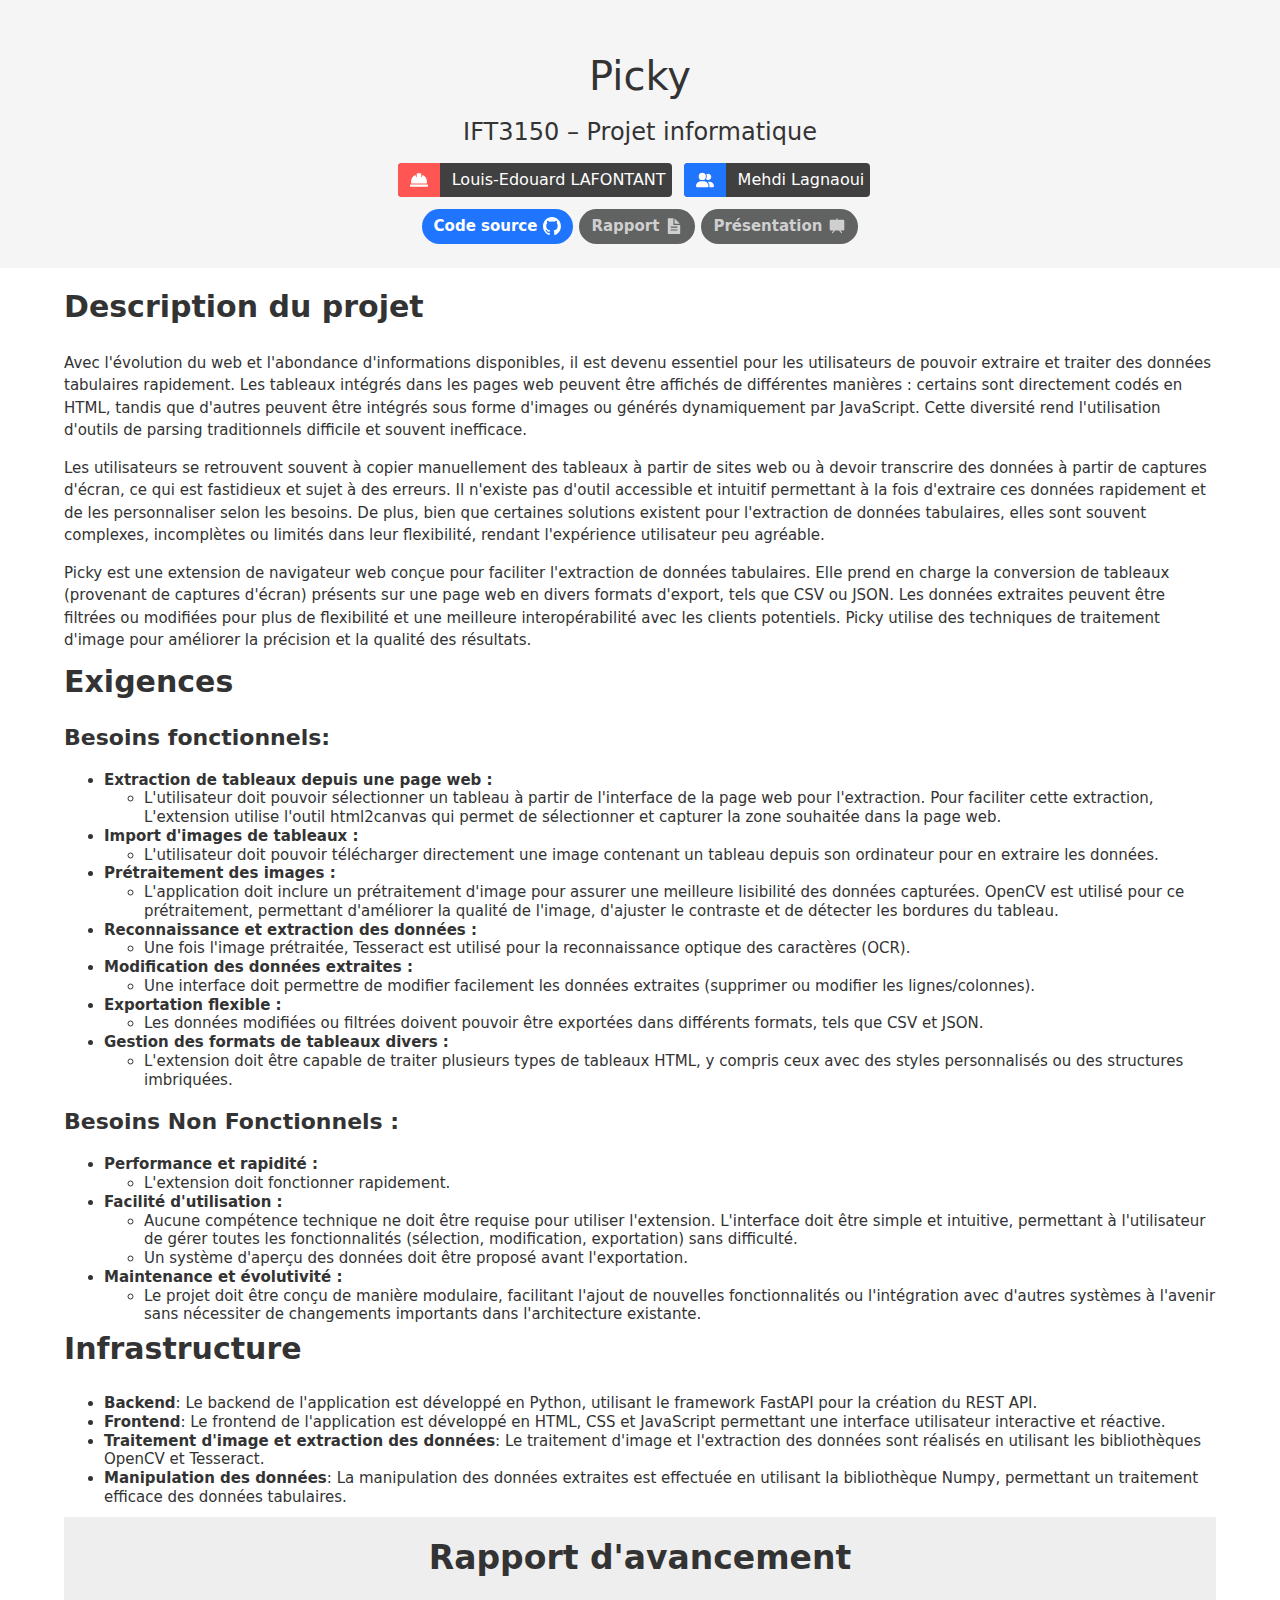
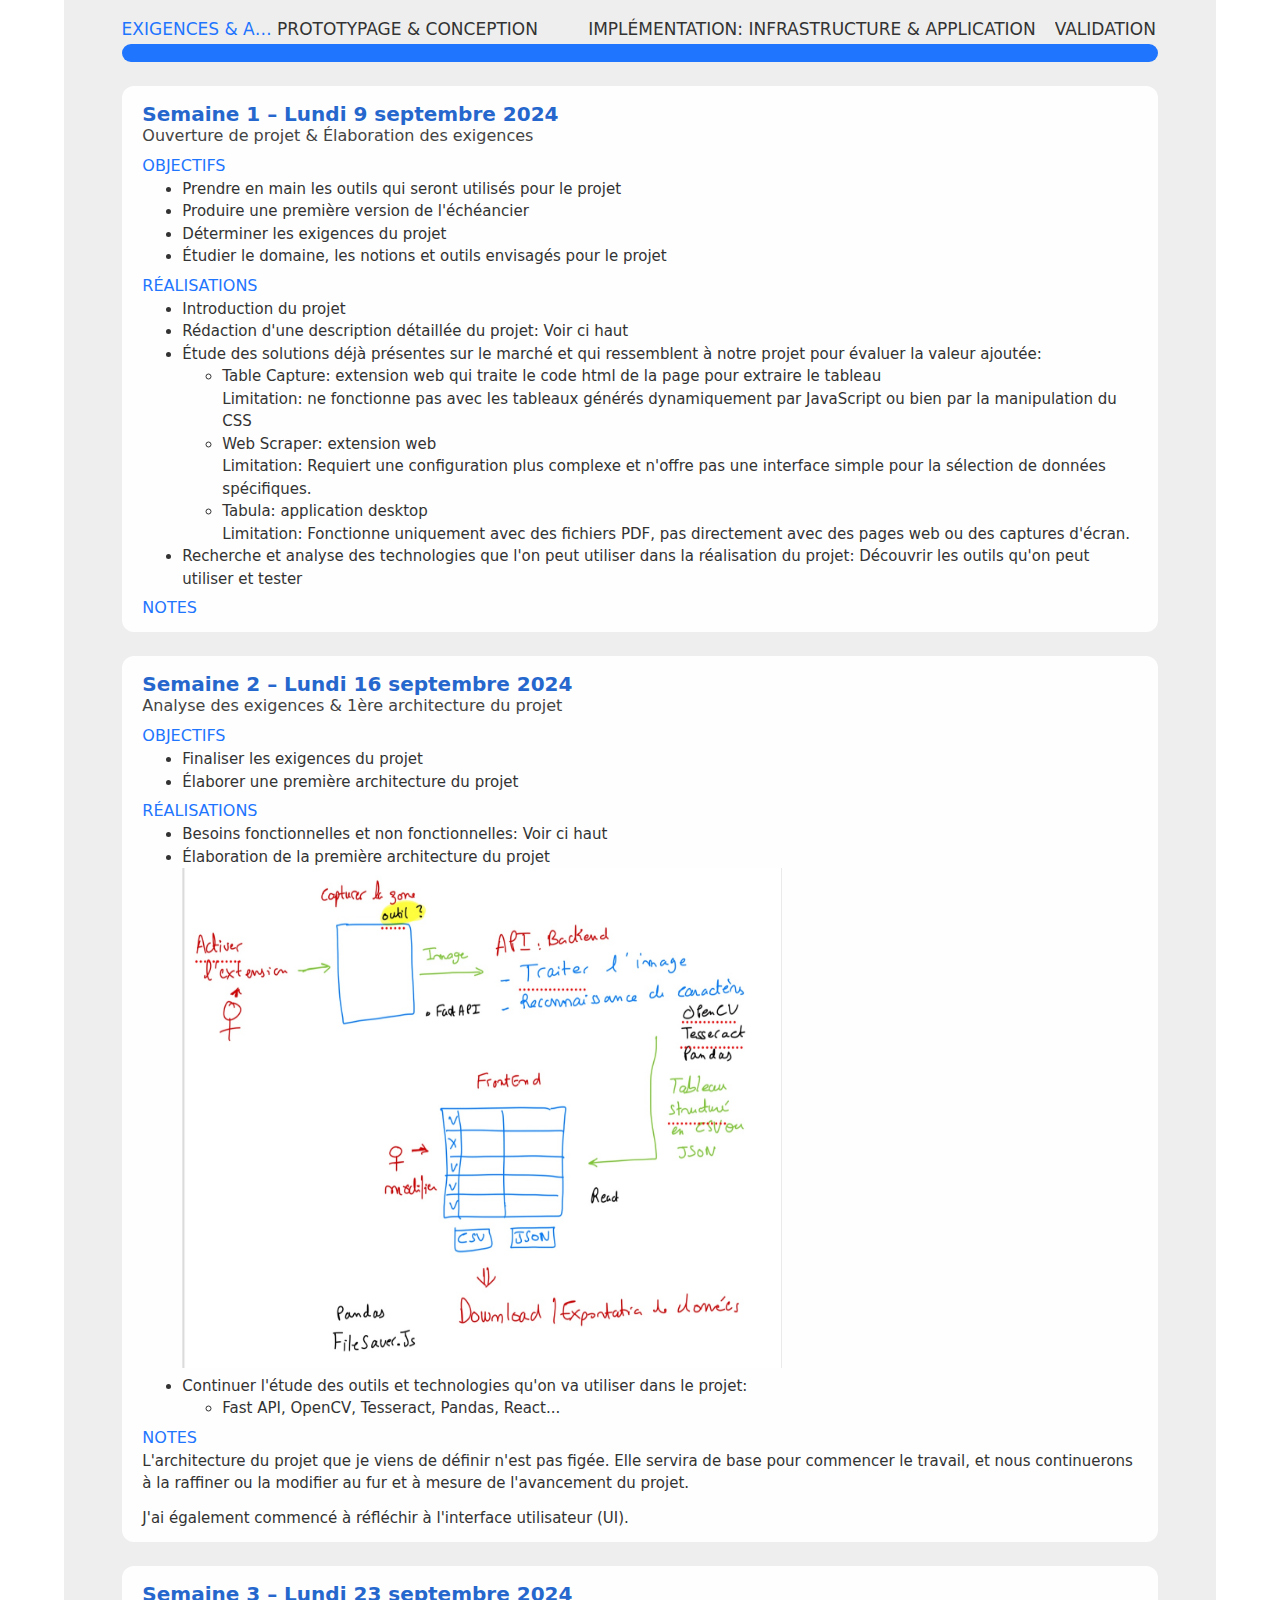
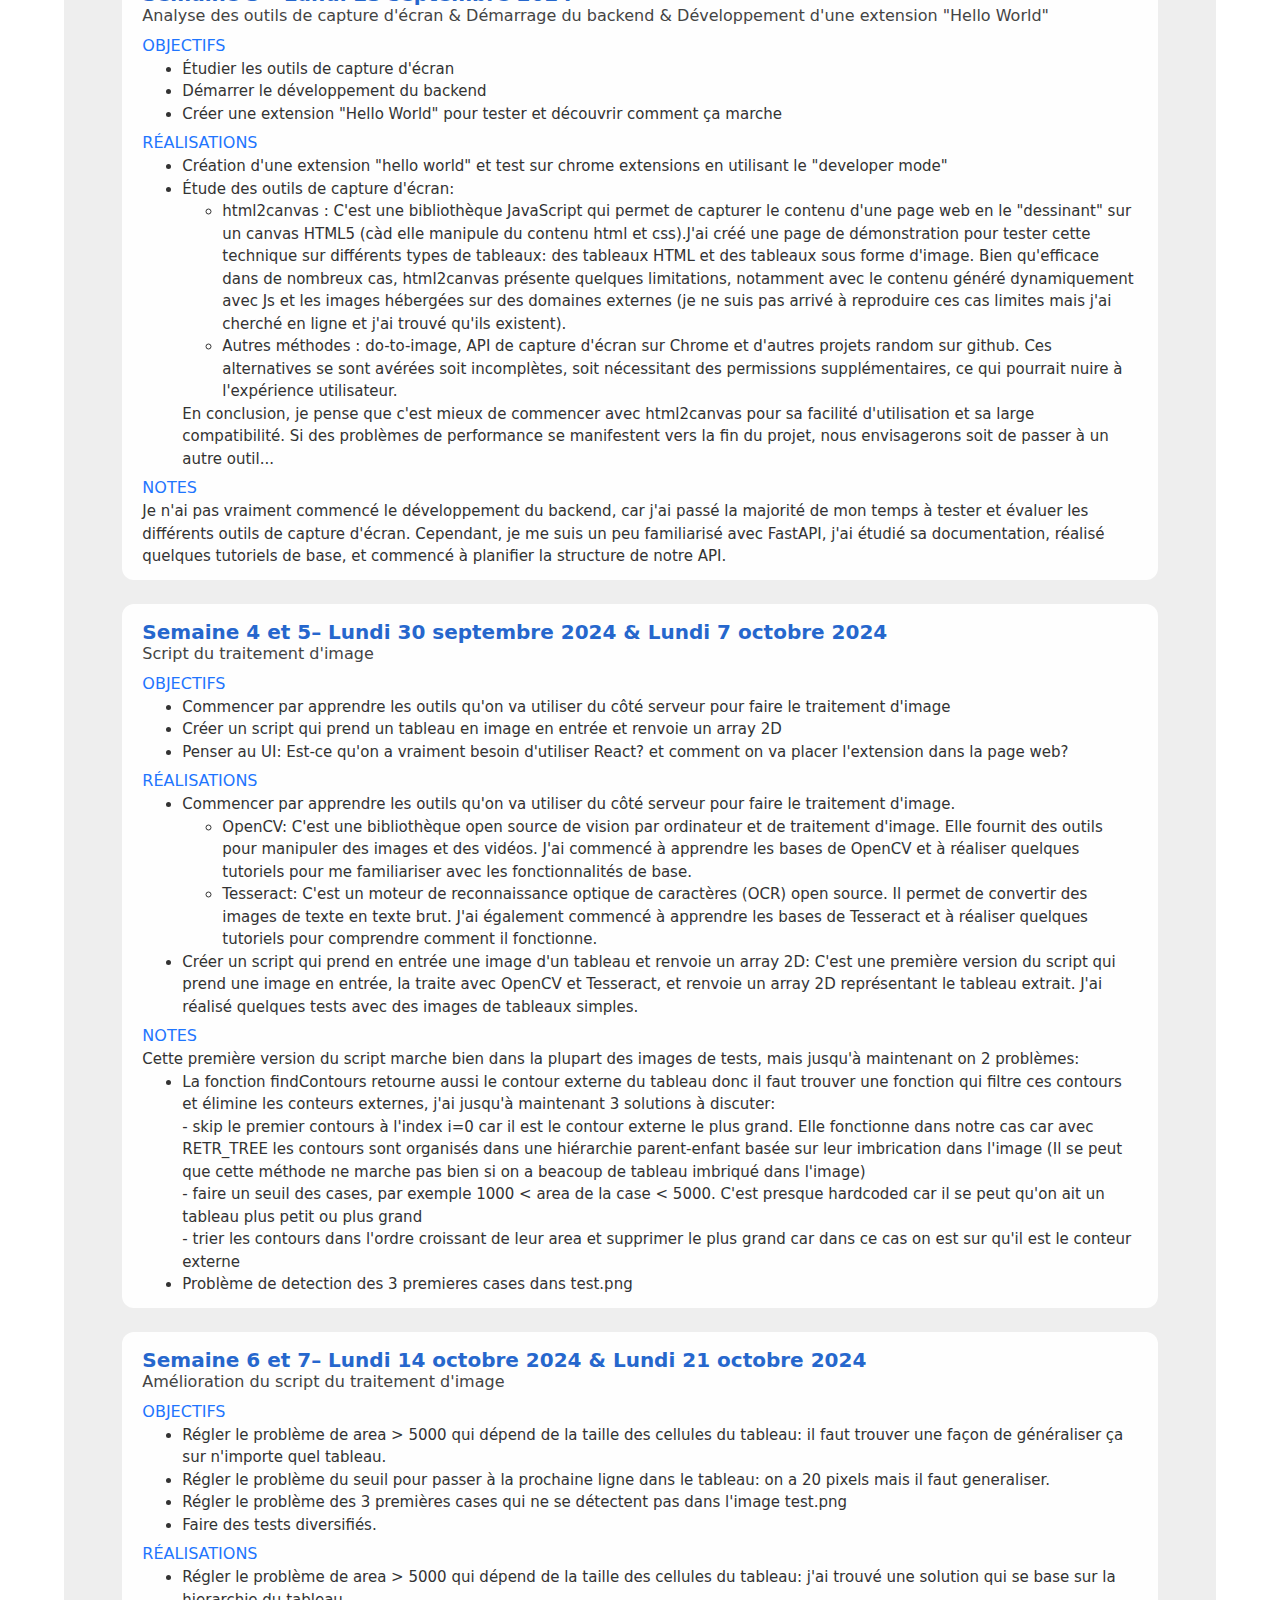
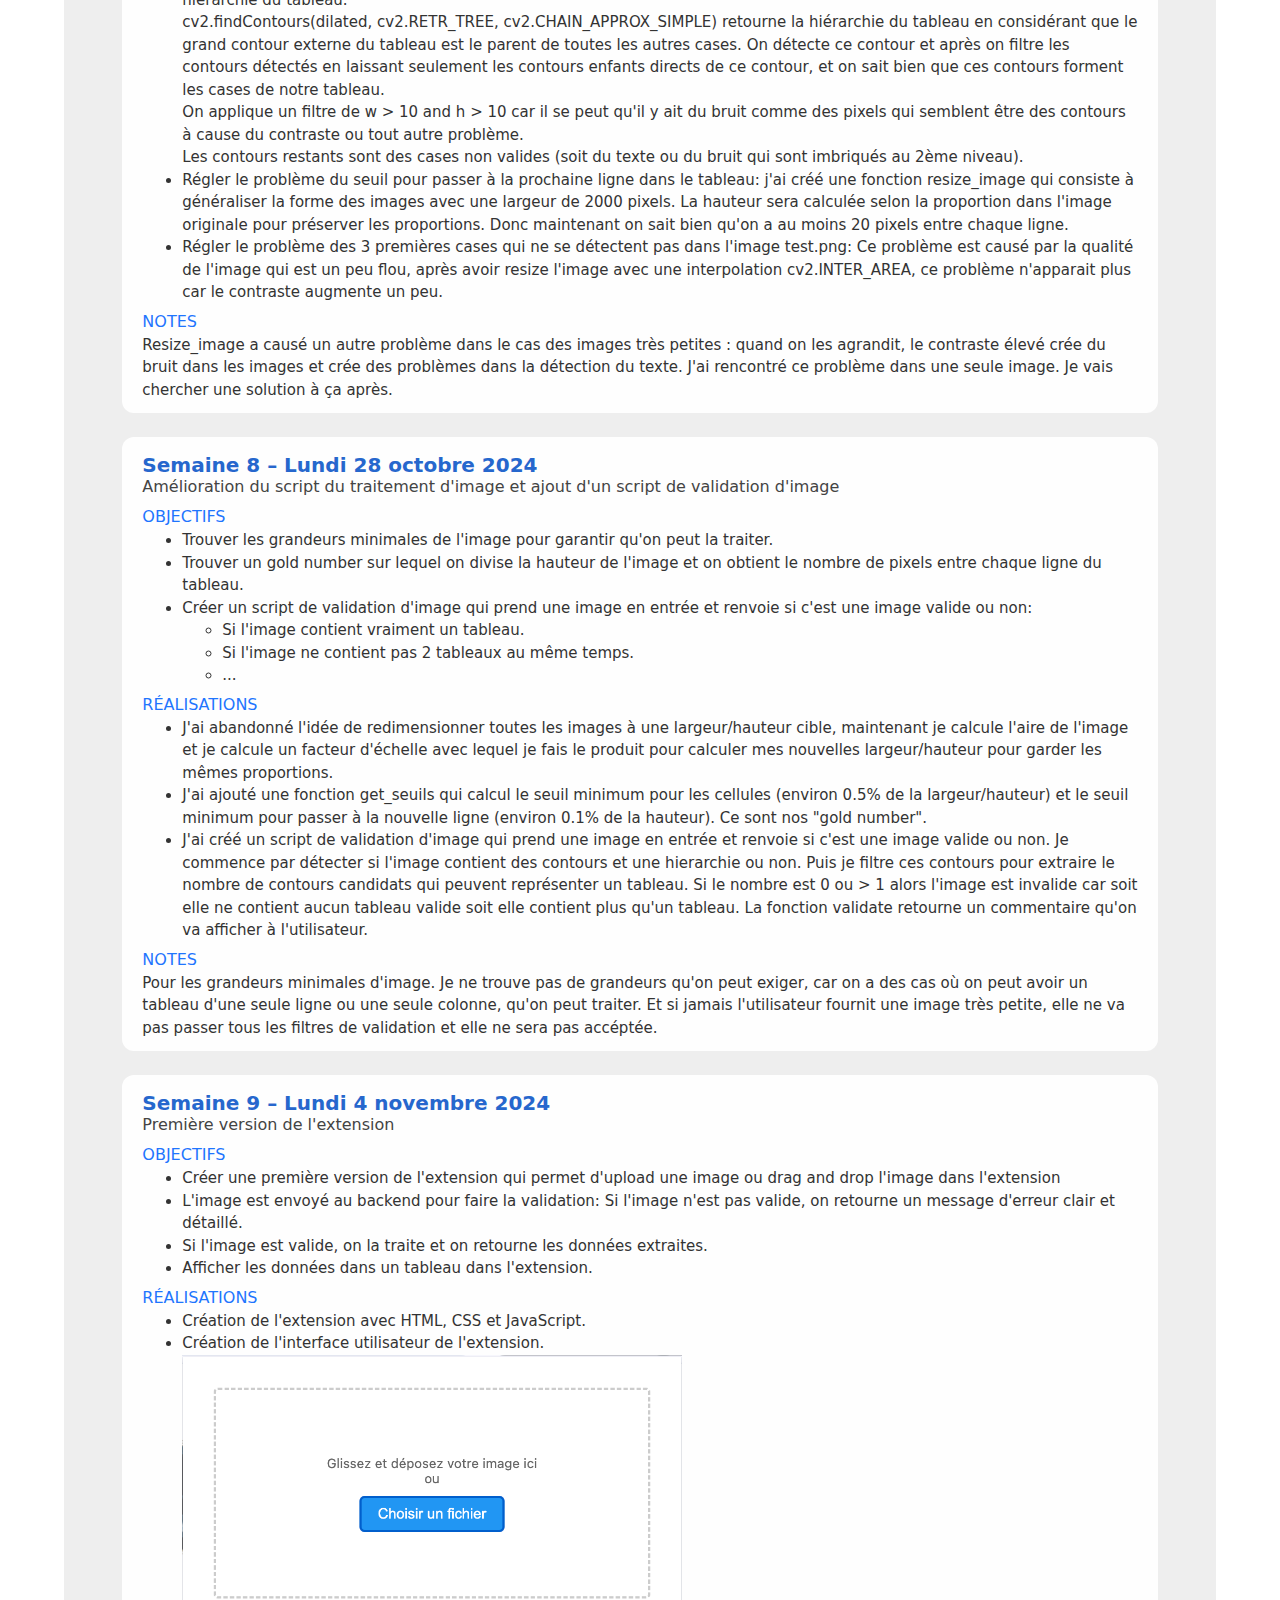
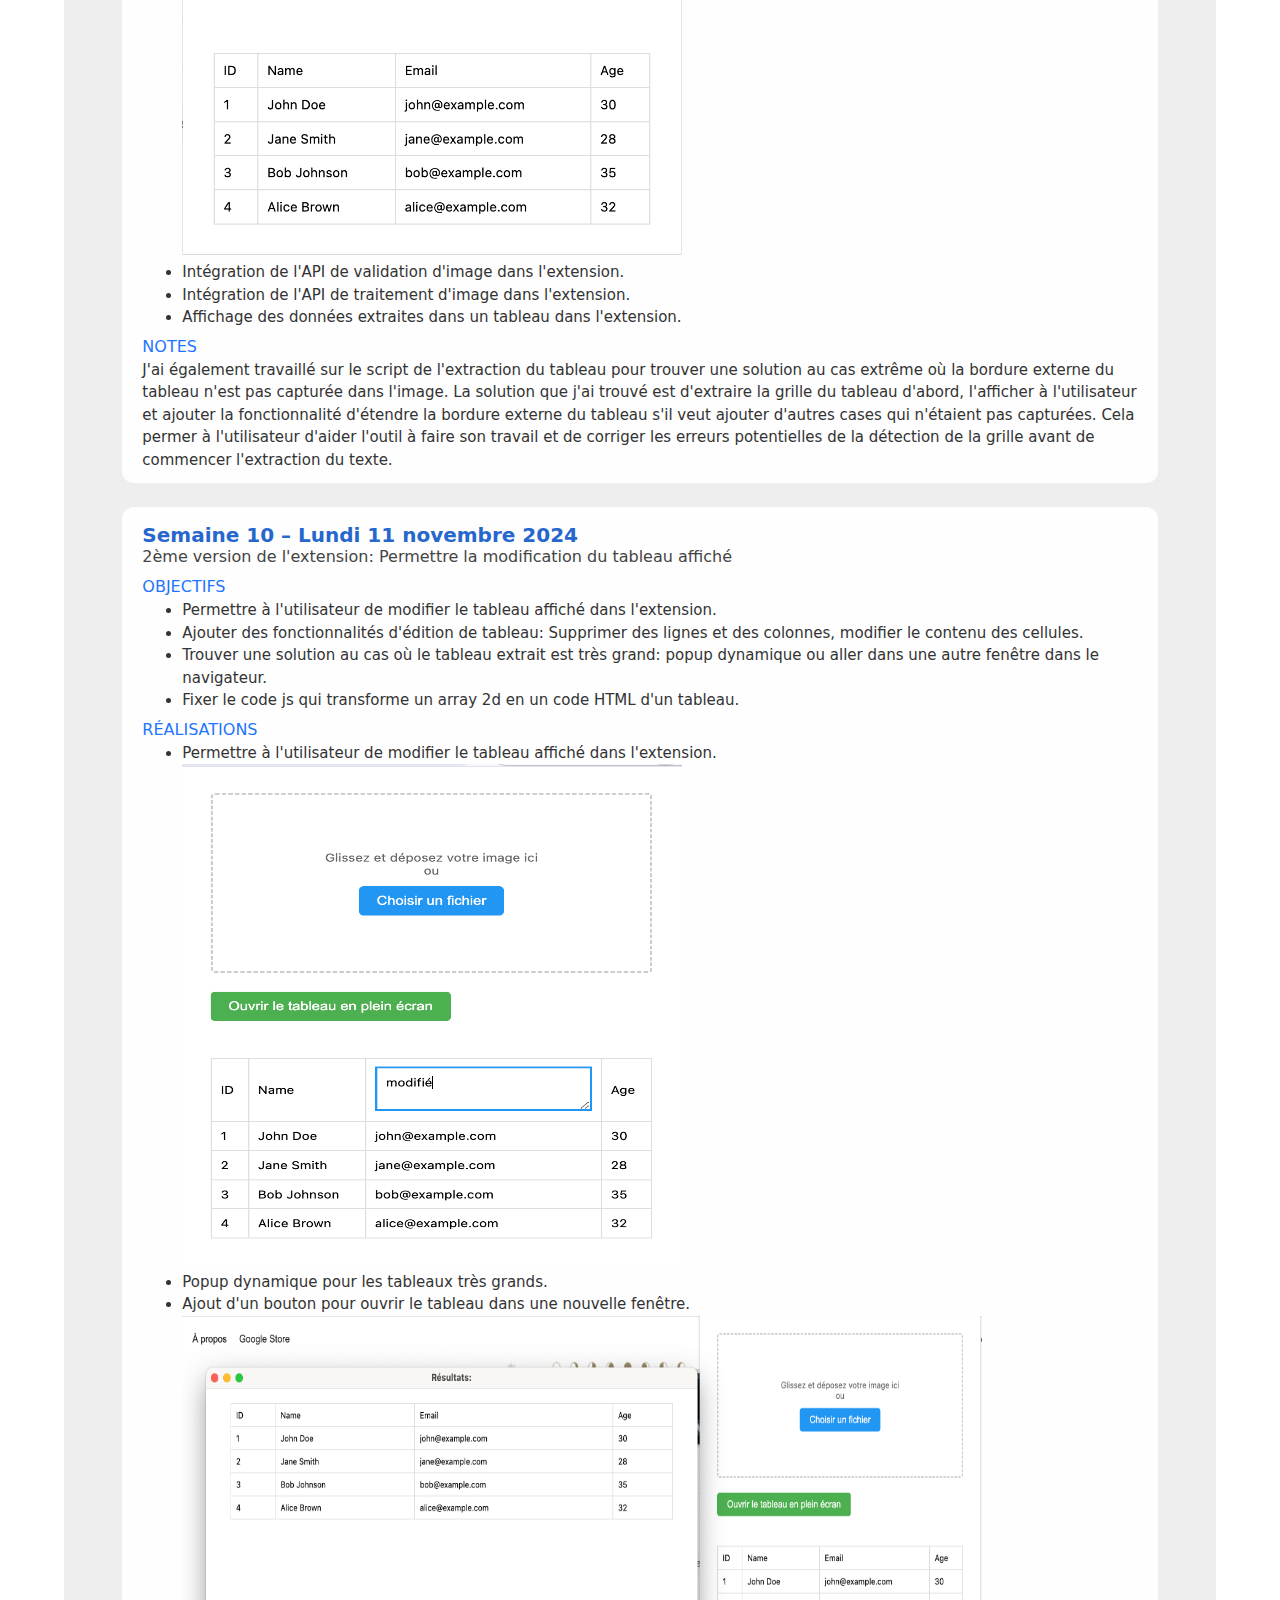
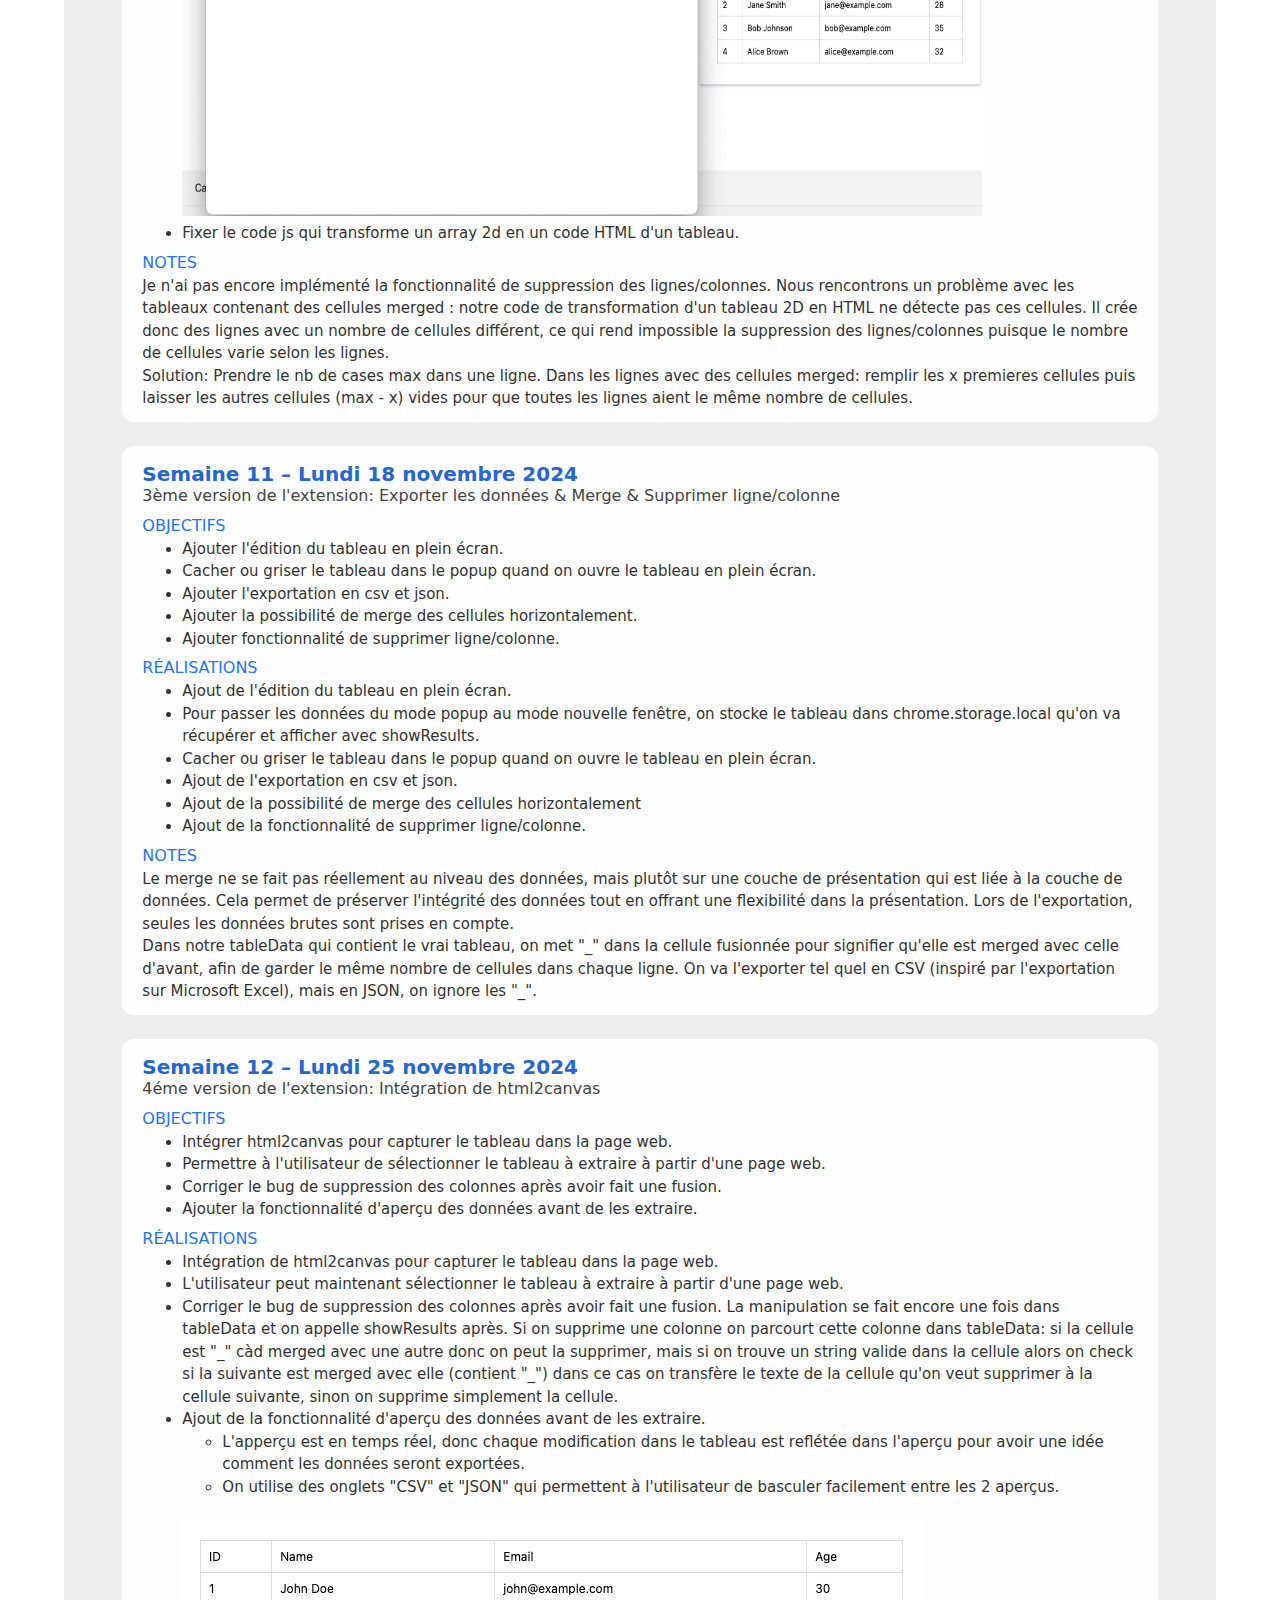
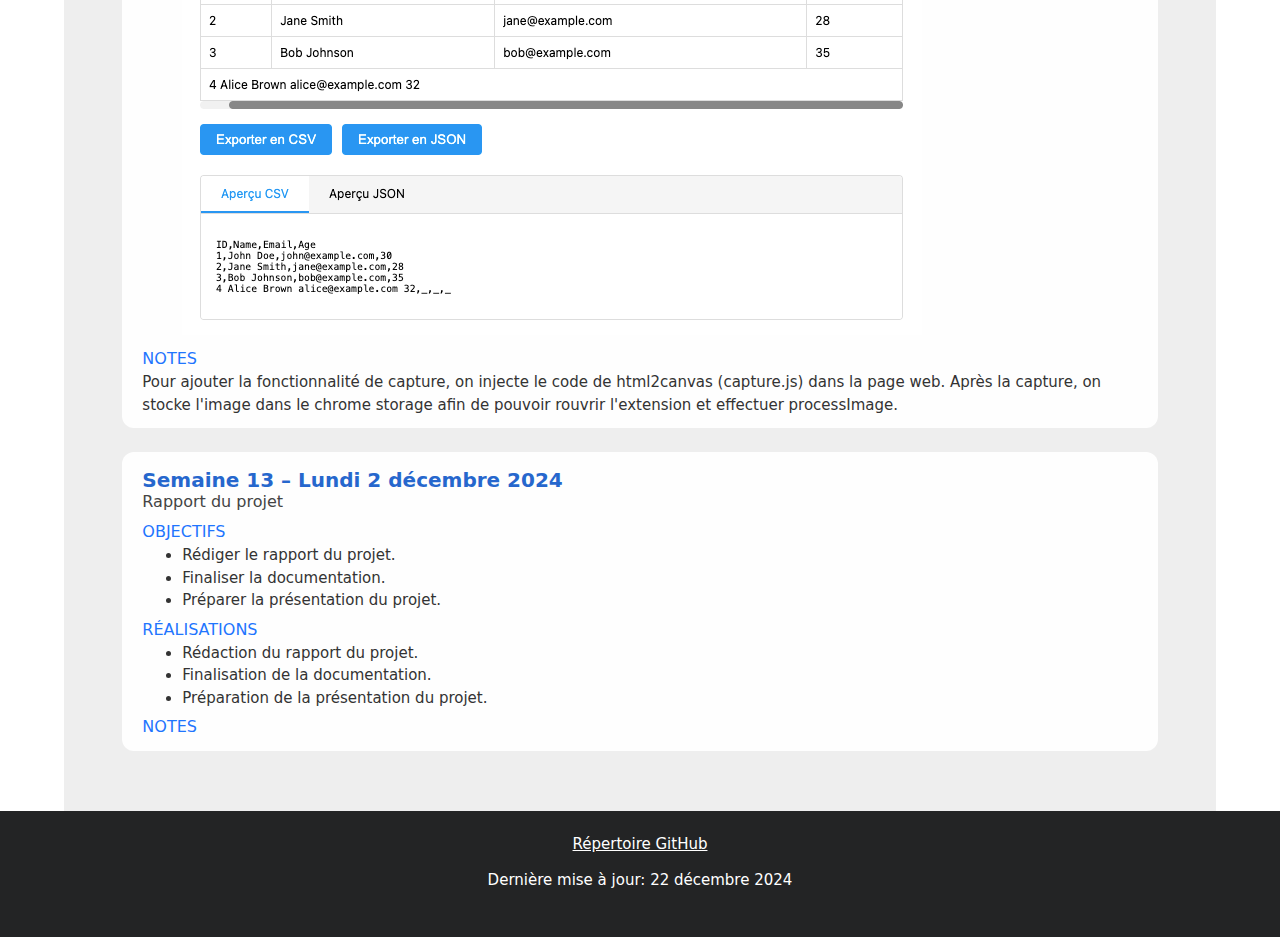
<file: docs/index.html>
<!DOCTYPE html>
<html lang="fr">

<head>
    <meta charset="UTF-8">
    <meta name="viewport" content="width=device-width, initial-scale=1.0">
    <title>Projet IFT3150 | StepOn</title>
    <link rel="stylesheet" href="css/normalize.css">
    <link rel="stylesheet" href="css/base.css">
    <link rel="stylesheet" href="css/style.css">
</head>

<body>
    <header class="page-header">
        <!-- <img class="logo" style="display: block" src="" height="120" alt="" /> -->
    
        <h1 class="page-title">
            Picky <br>
            <span style="font-size: 0.6em; font-weight: 500;">IFT3150 &ndash; Projet informatique</span>
        </h1>
        
        
        <ul class="bare-list project-infos">
            <!-- <li class="info ico ico-supervisor">
                <svg stroke="currentColor" fill="currentColor" stroke-width="0" viewBox="0 0 512 512" height="1em" width="1em" xmlns="http://www.w3.org/2000/svg"><path d="M404.7 79.78h-2.8c-7.5.26-15.8 1.73-24.8 4.3-18 5.16-38.4 14.56-59.3 25.78-41.9 22.4-85.8 52-121.5 68.6-26.4 12.4-59.3 20.4-89.8 27.5-30.5 7.1-58.95 13.4-74.36 20.6-7.13 3.4-10.9 6.9-12.71 9.9-1.8 2.9-2.1 5.2-1.44 8.4 1.32 6.4 8.57 15.4 18.49 21.9l3.29 2.1c162.63-2.3 289.43-13.7 387.73-52.6 2.1-17.6 6.7-34.7 16.5-48.5v-.1l.1-.1c24.5-32.2 8.9-72.58-22.4-84.89-5-1.95-10.7-2.91-17-2.93zm21.9 185.12c-44.2 25.1-103.8 37-169.2 41.2-68.7 4.4-143.7.1-213.52-7.8l1.89 14c31.19 3.2 98.53 11.8 172.83 11.5 77.2-.3 159.6-11.3 208.6-46.2-.2-4.1-.4-8.3-.6-12.7zm7.1 30.2c-46.9 31.5-113.8 42.9-179.9 45.8 44.7 39 89.3 55.1 127.3 59.1 45.2 4.8 81.5-8.7 94.8-19.8 13-10.8 17.5-19.5 18.3-26.2.7-6.8-2-13.3-8.2-20.5-11.3-13.4-33.5-26.4-52.3-38.4z"></path></svg>
            </li> -->
            <li class="info supervisor" title="Superviseur: Louis-Edouard LAFONTANT">
                <svg class="ico" stroke="currentColor" fill="currentColor" stroke-width="0" viewBox="0 0 512 512" height="1em" width="1em" xmlns="http://www.w3.org/2000/svg"><path d="M480 288c0-80.25-49.28-148.92-119.19-177.62L320 192V80a16 16 0 0 0-16-16h-96a16 16 0 0 0-16 16v112l-40.81-81.62C81.28 139.08 32 207.75 32 288v64h448zm16 96H16a16 16 0 0 0-16 16v32a16 16 0 0 0 16 16h480a16 16 0 0 0 16-16v-32a16 16 0 0 0-16-16z"></path></svg>
                <span class="content">Louis-Edouard LAFONTANT</span>
            </li>
            <li class="info team" title="Étudiant: Akram ZNINI">
                <svg class="ico" stroke="currentColor" fill="currentColor" stroke-width="0" viewBox="0 0 640 512" height="1em" width="1em" xmlns="http://www.w3.org/2000/svg"><path d="M96 128a128 128 0 1 1 256 0A128 128 0 1 1 96 128zM0 482.3C0 383.8 79.8 304 178.3 304h91.4C368.2 304 448 383.8 448 482.3c0 16.4-13.3 29.7-29.7 29.7H29.7C13.3 512 0 498.7 0 482.3zM609.3 512H471.4c5.4-9.4 8.6-20.3 8.6-32v-8c0-60.7-27.1-115.2-69.8-151.8c2.4-.1 4.7-.2 7.1-.2h61.4C567.8 320 640 392.2 640 481.3c0 17-13.8 30.7-30.7 30.7zM432 256c-31 0-59-12.6-79.3-32.9C372.4 196.5 384 163.6 384 128c0-26.8-6.6-52.1-18.3-74.3C384.3 40.1 407.2 32 432 32c61.9 0 112 50.1 112 112s-50.1 112-112 112z"></path></svg>
                <span class="content">Mehdi Lagnaoui</span>
            </li>
        </ul>

        <ul class="bare-list project-links">
            <li class="project-link repo">
                <a class="bare-link" target="_blank" href="https://github.com/protolabo/picky">
                    Code source <img class="ico" src="images/github-mark-white.svg" alt="Logo GitHub">
                </a>
            </li>
            <li class="project-link doc">
                <a class="bare-link disabled" href="#">
                    Rapport <svg class="ico" stroke="currentColor" fill="currentColor" stroke-width="0" viewBox="0 0 512 512" height="1em" width="1em" xmlns="http://www.w3.org/2000/svg"><path d="M272 41.69V188a4 4 0 0 0 4 4h146.31a2 2 0 0 0 1.42-3.41L275.41 40.27a2 2 0 0 0-3.41 1.42z"></path><path d="M248 224a8 8 0 0 1-8-8V32H92a12 12 0 0 0-12 12v424a12 12 0 0 0 12 12h328a12 12 0 0 0 12-12V224zm104 160H160v-32h192zm0-80H160v-32h192z"></path></svg>
                </a>
            </li>
            <li class="project-link doc">
                <a class="bare-link disabled" href="#">
                    Présentation <svg class="ico" stroke="currentColor" fill="currentColor" stroke-width="0" viewBox="0 0 256 256" height="1em" width="1em" xmlns="http://www.w3.org/2000/svg"><path d="M216,40H136V24a8,8,0,0,0-16,0V40H40A16,16,0,0,0,24,56V176a16,16,0,0,0,16,16H79.36L57.75,219a8,8,0,0,0,12.5,10l29.59-37h56.32l29.59,37a8,8,0,1,0,12.5-10l-21.61-27H216a16,16,0,0,0,16-16V56A16,16,0,0,0,216,40Z"></path></svg>
                </a>
            </li>
        </ul>
    </header>

    <main class="page-body">
        <header class="content-wrapper">
            <h2>Description du projet</h2>
            
            <p>
                Avec l'évolution du web et l'abondance d'informations disponibles, il est devenu essentiel pour les utilisateurs de pouvoir extraire et traiter des données tabulaires rapidement. Les tableaux intégrés dans les pages web peuvent être affichés de différentes manières : certains sont directement codés en HTML, tandis que d'autres peuvent être intégrés sous forme d'images ou générés dynamiquement par JavaScript. Cette diversité rend l'utilisation d'outils de parsing traditionnels difficile et souvent inefficace.
            </p>

            <p>
                Les utilisateurs se retrouvent souvent à copier manuellement des tableaux à partir de sites web ou à devoir transcrire des données à partir de captures d'écran, ce qui est fastidieux et sujet à des erreurs. Il n'existe pas d'outil accessible et intuitif permettant à la fois d'extraire ces données rapidement et de les personnaliser selon les besoins. De plus, bien que certaines solutions existent pour l'extraction de données tabulaires, elles sont souvent complexes, incomplètes ou limités dans leur flexibilité, rendant l'expérience utilisateur peu agréable.
            </p>		

            <p>
                Picky est une extension de navigateur web conçue pour faciliter l'extraction de données tabulaires. Elle prend en charge la conversion de tableaux (provenant de captures d'écran) présents sur une page web en divers formats d'export, tels que CSV ou JSON. Les données extraites peuvent être filtrées ou modifiées pour plus de flexibilité et une meilleure interopérabilité avec les clients potentiels. Picky utilise des techniques de traitement d'image pour améliorer la précision et la qualité des résultats.
            </p>
        </header>

        
        <section class="content-wrapper">
            <h2>Exigences</h2>
            <h3>Besoins fonctionnels:</h3>
                <ul>
                    <li><b>Extraction de tableaux depuis une page web :</b>
                        <ul>
                            <li>L'utilisateur doit pouvoir sélectionner un tableau à partir de l'interface de la page web pour l'extraction. Pour faciliter cette extraction, L'extension utilise l'outil html2canvas qui permet de sélectionner et capturer la zone souhaitée dans la page web.</li>
                        </ul>
                    </li>
                    <li><b>Import d'images de tableaux :</b>
                        <ul>
                            <li>L'utilisateur doit pouvoir télécharger directement une image contenant un tableau depuis son ordinateur pour en extraire les données.</li>
                        </ul>
                    </li>
                    <li><b>Prétraitement des images :</b>
                        <ul>
                            <li>L'application doit inclure un prétraitement d'image pour assurer une meilleure lisibilité des données capturées. OpenCV est utilisé pour ce prétraitement, permettant d'améliorer la qualité de l'image, d'ajuster le contraste et de détecter les bordures du tableau.</li>
                        </ul>
                    </li>
                    <li><b>Reconnaissance et extraction des données :</b>
                        <ul>
                            <li>Une fois l'image prétraitée, Tesseract est utilisé pour la reconnaissance optique des caractères (OCR).</li>
                        </ul>
                    </li>
                    <li><b>Modification des données extraites :</b>
                        <ul>
                            <li>Une interface doit permettre de modifier facilement les données extraites (supprimer ou modifier les lignes/colonnes).</li>
                        </ul>
                    </li>
                    <li><b>Exportation flexible :</b>
                        <ul>
                            <li>Les données modifiées ou filtrées doivent pouvoir être exportées dans différents formats, tels que CSV et JSON.</li>
                        </ul>
                    </li>
                    <li><b>Gestion des formats de tableaux divers :</b>
                        <ul>
                            <li>L'extension doit être capable de traiter plusieurs types de tableaux HTML, y compris ceux avec des styles personnalisés ou des structures imbriquées.</li>
                        </ul>
                    </li>
                </ul>
                
            <h3>Besoins Non Fonctionnels :</h3>
                <ul>
                    <li><b>Performance et rapidité :</b>
                        <ul>
                            <li>L'extension doit fonctionner rapidement.</li>
                        </ul>
                    </li>
                    <li><b>Facilité d'utilisation :</b>
                        <ul>
                            <li>Aucune compétence technique ne doit être requise pour utiliser l'extension. L'interface doit être simple et intuitive, permettant à l'utilisateur de gérer toutes les fonctionnalités (sélection, modification, exportation) sans difficulté.</li>
                            <li>Un système d'aperçu des données doit être proposé avant l'exportation.</li>
                        </ul>
                    </li>
                    <li><b>Maintenance et évolutivité :</b>
                        <ul>
                            <li>Le projet doit être conçu de manière modulaire, facilitant l'ajout de nouvelles fonctionnalités ou l'intégration avec d'autres systèmes à l'avenir sans nécessiter de changements importants dans l'architecture existante.</li>
                        </ul>
                    </li>
                </ul>
        </section>

        <section class="content-wrapper">
            <h2>Infrastructure</h2>
            <ul>
                <li><b>Backend</b>: Le backend de l'application est développé en Python, utilisant le framework FastAPI pour la création du REST API.
                </li>
                <li><b>Frontend</b>: Le frontend de l'application est développé en HTML, CSS et JavaScript permettant une interface utilisateur interactive et réactive.
                </li>
                <li><b>Traitement d'image et extraction des données</b>: Le traitement d'image et l'extraction des données sont réalisés en utilisant les bibliothèques OpenCV et Tesseract.
                </li>
                <li><b>Manipulation des données</b>: La manipulation des données extraites est effectuée en utilisant la bibliothèque Numpy, permettant un traitement efficace des données tabulaires.
                </li>
            </ul>

        <section class="content-wrapper progress-section">
            <header class="progress-section-header">
                <h2 style="font-size: 3.3em; font-weight: 800;">Rapport d'avancement</h2>
                <ul class="bare-list phases">
                    <li class="phase fit-content current" title="Exigences & Analyse">Exigences & Analyse</li>
                    <li class="phase fit-content" title="Prototypage & Conception">Prototypage & Conception</li>
                    <li class="phase fit-content" title="Implémentation: Infrastructure & Application">Implémentation: Infrastructure & Application</li>
                    <li class="phase fit-content" title="Validation">Validation</li>
                </ul>
                <div class="timeline"></div>
            </header>
          
            <section class="week">
                <header class="week-header">
                    <h3 class="week-title">Semaine 1 &ndash;
                        <time datetime="2024-09-09">Lundi 9 septembre 2024</time>
                    </h3>
                    <p>Ouverture de projet & Élaboration des exigences</p>
                </header>
                <div class="week-content">
                    <h4 class="title">Objectifs</h4>
                    <ul>
                        <li>Prendre en main les outils qui seront utilisés pour le projet</li>
                        <li>Produire une première version de l'échéancier</li>
                        <li>Déterminer les exigences du projet</li>
                        <li>Étudier le domaine, les notions et outils envisagés pour le projet</li>
                    </ul>

                    <h4 class="title">Réalisations</h4>
                    <ul>
                        <li>Introduction du projet</li>
                        <li>Rédaction d'une description détaillée du projet: Voir ci haut</li>
                        <li>Étude des solutions déjà présentes sur le marché et qui ressemblent à notre projet pour évaluer la valeur ajoutée:
                            <ul>
                                <li>Table Capture: extension web qui traite le code html de la page pour extraire le tableau<br>
                                    Limitation: ne fonctionne pas avec les tableaux générés dynamiquement par JavaScript ou bien par la manipulation du CSS
                                </li>
                                <li>Web Scraper: extension web<br>
                                    Limitation: Requiert une configuration plus complexe et n'offre pas une interface simple pour la sélection de données spécifiques.
                                </li>
                                <li>Tabula: application desktop<br>
                                    Limitation: Fonctionne uniquement avec des fichiers PDF, pas directement avec des pages web ou des captures d'écran.
                                </li>
                            </ul>
                        </li>
                        <li>Recherche et analyse des technologies que l'on peut utiliser dans la réalisation du projet: Découvrir les outils qu'on peut utiliser et tester</li>
                    </ul>

                    <h4 class="title">Notes</h4>
                    <p></p>
                </div>
            </section>

            <section class="week">
                <header class="week-header">
                    <h3 class="week-title">
                        Semaine 2 &ndash;
                        <time datetime="2024-09-16">Lundi 16 septembre 2024</time>
                    </h3>
                    <p>Analyse des exigences & 1ère architecture du projet</p>
                </header>
                <div class="week-content">
                    <h4 class="title">Objectifs</h4>
                    <ul>
                        <li>Finaliser les exigences du projet</li>
                        <li>Élaborer une première architecture du projet</li>
                    </ul>

                    <h4 class="title">Réalisations</h4>
                    <ul>
                        <li>Besoins fonctionnelles et non fonctionnelles: Voir ci haut</li>
                        <li>Élaboration de la première architecture du projet
                            <br>
                            <img src="images/architecture.png" alt="Architecture du projet" height="500" width="600">
                        </li>

                        <li>Continuer l'étude des outils et technologies qu'on va utiliser dans le projet:
                            <ul>
                                <li>Fast API, OpenCV, Tesseract, Pandas, React...</li>
                            </ul>
                        </li>
                    </ul>

                    <h4 class="title">Notes</h4>
                    <p>L'architecture du projet que je viens de définir n'est pas figée. Elle servira de base pour commencer le travail, et nous continuerons à la raffiner ou la modifier au fur et à mesure de l'avancement du projet.</p>
                    <br>
                    <p>J'ai également commencé à réfléchir à l'interface utilisateur (UI).</p>
                </div>
            </section>

            <section class="week">
                <header class="week-header">
                    <h3 class="week-title">
                        Semaine 3 &ndash;
                        <time datetime="2024-09-23">Lundi 23 septembre 2024</time>
                    </h3>
                    <p>Analyse des outils de capture d'écran & Démarrage du backend & Développement d'une extension "Hello World"</p>
                </header>
                <div class="week-content">
                    <h4 class="title">Objectifs</h4>
                    <ul>
                        <li>Étudier les outils de capture d'écran</li>
                        <li>Démarrer le développement du backend</li>
                        <li>Créer une extension "Hello World" pour tester et découvrir comment ça marche</li>
                    </ul>

                    <h4 class="title">Réalisations</h4>
                    <ul>
                        <li>Création d'une extension "hello world" et test sur chrome extensions en utilisant le "developer mode"</li>
                        <li>Étude des outils de capture d'écran:
                            <ul>
                                <li>html2canvas : C'est une bibliothèque JavaScript qui permet de capturer le contenu d'une page web en le "dessinant" sur un canvas HTML5 (càd elle manipule du contenu html et css).J'ai créé une page de démonstration pour tester cette technique sur différents types de tableaux: des tableaux HTML et des tableaux sous forme d'image. Bien qu'efficace dans de nombreux cas, html2canvas présente quelques limitations, notamment avec le contenu généré dynamiquement avec Js et les images hébergées sur des domaines externes (je ne suis pas arrivé à reproduire ces cas limites mais j'ai cherché en ligne et j'ai trouvé qu'ils existent).
                                </li>
                                <li>Autres méthodes : do-to-image, API de capture d'écran sur Chrome et d'autres projets random sur github. Ces alternatives se sont avérées soit incomplètes, soit nécessitant des permissions supplémentaires, ce qui pourrait nuire à l'expérience utilisateur.</li>
                            </ul>
                            En conclusion, je pense que c'est mieux de commencer avec html2canvas pour sa facilité d'utilisation et sa large compatibilité. Si des problèmes de performance se manifestent vers la fin du projet, nous envisagerons soit de passer à un autre outil...
                        </li>
                    </ul>

                    <h4 class="title">Notes</h4>
                    <p>Je n'ai pas vraiment commencé le développement du backend, car j'ai passé la majorité de mon temps à tester et évaluer les différents outils de capture d'écran. Cependant, je me suis un peu familiarisé avec FastAPI, j'ai étudié sa documentation, réalisé quelques tutoriels de base, et commencé à planifier la structure de notre API.</p>
                </div>
            </section>

            <section class="week">
                <header class="week-header">
                    <h3 class="week-title">
                        Semaine 4 et 5&ndash;
                        <time datetime="2024-09-30">Lundi 30 septembre 2024 & Lundi 7 octobre 2024</time>
                    </h3>
                    <p>Script du traitement d'image</p>
                </header>
                <div class="week-content">
                    <h4 class="title">Objectifs</h4>
                    <ul>
                        <li>Commencer par apprendre les outils qu'on va utiliser du côté serveur pour faire le traitement d'image</li>
                        <li>Créer un script qui prend un tableau en image en entrée et renvoie un array 2D</li>
                        <li>Penser au UI: Est-ce qu'on a vraiment besoin d'utiliser React? et comment on va placer l'extension dans la page web?</li>
                    </ul>

                    <h4 class="title">Réalisations</h4>
                    <ul>
                        <li>
                            Commencer par apprendre les outils qu'on va utiliser du côté serveur pour faire le traitement d'image.
                            <ul>
                                <li>OpenCV: C'est une bibliothèque open source de vision par ordinateur et de traitement d'image. Elle fournit des outils pour manipuler des images et des vidéos. J'ai commencé à apprendre les bases de OpenCV et à réaliser quelques tutoriels pour me familiariser avec les fonctionnalités de base.</li>
                                <li>Tesseract: C'est un moteur de reconnaissance optique de caractères (OCR) open source. Il permet de convertir des images de texte en texte brut. J'ai également commencé à apprendre les bases de Tesseract et à réaliser quelques tutoriels pour comprendre comment il fonctionne.</li>
                            </ul>
                        </li>
                        <li>Créer un script qui prend en entrée une image d'un tableau et renvoie un array 2D: C'est une première version du script qui prend une image en entrée, la traite avec OpenCV et Tesseract, et renvoie un array 2D représentant le tableau extrait. J'ai réalisé quelques tests avec des images de tableaux simples.</li>
                    </ul>
                    
                    <h4 class="title">Notes</h4>
                    <p>Cette première version du script marche bien dans la plupart des images de tests, mais jusqu'à maintenant on 2 problèmes:
                        <ul>
                            <li>La fonction findContours retourne aussi le contour externe du tableau donc il faut trouver une fonction qui filtre ces contours et élimine les conteurs externes, j'ai jusqu'à maintenant 3 solutions à discuter:
                                <br>
                                - skip le premier contours à l'index i=0 car il est le contour externe le plus grand. Elle fonctionne dans notre cas car avec RETR_TREE les contours sont organisés dans une hiérarchie parent-enfant basée sur leur imbrication dans l'image (Il se peut que cette méthode ne marche pas bien si on a beacoup de tableau imbriqué dans l'image)
                                <br>
                                - faire un seuil des cases, par exemple 1000 &lt; area de la case &lt; 5000. C'est presque hardcoded car il se peut qu'on ait un tableau plus petit ou plus grand
                                <br>
                                - trier les contours dans l'ordre croissant de leur area et supprimer le plus grand car dans ce cas on est sur qu'il est le conteur externe 
                            </li>
                            <li>Problème de detection des 3 premieres cases dans test.png</li>
                        </ul>
                    </p>
        </section>
        <section class="week">
            <header class="week-header">
                <h3 class="week-title">
                    Semaine 6 et 7&ndash;
                    <time datetime="2024-10-14">Lundi 14 octobre 2024 & Lundi 21 octobre 2024</time>
                </h3>
                <p>Amélioration du script du traitement d'image</p>
            </header>
            <div class="week-content">
                <h4 class="title">Objectifs</h4>
                <ul>
                    <li>Régler le problème de area &gt; 5000 qui dépend de la taille des cellules du tableau: il faut trouver une façon de généraliser ça sur n'importe quel tableau.</li>
                    <li>Régler le problème du seuil pour passer à la prochaine ligne dans le tableau: on a 20 pixels mais il faut generaliser.</li>
                    <li>Régler le problème des 3 premières cases qui ne se détectent pas dans l'image test.png</li>
                    <li>Faire des tests diversifiés.</li>
                </ul>

                <h4 class="title">Réalisations</h4>
                <ul>
                    <li>Régler le problème de area &gt; 5000 qui dépend de la taille des cellules du tableau: j'ai trouvé une solution qui se base sur la hierarchie du tableau. <br> cv2.findContours(dilated, cv2.RETR_TREE, cv2.CHAIN_APPROX_SIMPLE) retourne la hiérarchie du tableau en considérant que le grand contour externe du tableau est le parent de toutes les autres cases. On détecte ce contour et après on filtre les contours détectés en laissant seulement les contours enfants directs de ce contour, et on sait bien que ces contours forment les cases de notre tableau. <br>On applique un filtre de w &gt; 10 and h &gt; 10 car il se peut qu'il y ait du bruit comme des pixels qui semblent être des contours à cause du contraste ou tout autre problème. <br>Les contours restants sont des cases non valides (soit du texte ou du bruit qui sont imbriqués au 2ème niveau).</li>
                    <li>Régler le problème du seuil pour passer à la prochaine ligne dans le tableau: j'ai créé une fonction resize_image qui consiste à généraliser la forme des images avec une largeur de 2000 pixels. La hauteur sera calculée selon la proportion dans l'image originale pour préserver les proportions. Donc maintenant on sait bien qu'on a au moins 20 pixels entre chaque ligne.</li>
                    <li>Régler le problème des 3 premières cases qui ne se détectent pas dans l'image test.png: Ce problème est causé par la qualité de l'image qui est un peu flou, après avoir resize l'image avec une interpolation cv2.INTER_AREA, ce problème n'apparait plus car le contraste augmente un peu.</li>
                </ul>
                
                <h4 class="title">Notes</h4>
                <p>Resize_image a causé un autre problème dans le cas des images très petites : quand on les agrandit, le contraste élevé crée du bruit dans les images et crée des problèmes dans la détection du texte. J'ai rencontré ce problème dans une seule image. Je vais chercher une solution à ça après.</p>
            </div>
    </section>
    <section class="week">
        <header class="week-header">
            <h3 class="week-title">
                Semaine 8 &ndash;
                <time datetime="2024-10-28">Lundi 28 octobre 2024</time>
            </h3>
            <p>Amélioration du script du traitement d'image et ajout d'un script de validation d'image</p>
        </header>
        <div class="week-content">
            <h4 class="title">Objectifs</h4>
            <ul>
                <li>Trouver les grandeurs minimales de l'image pour garantir qu'on peut la traiter.</li>
                <li>Trouver un gold number sur lequel on divise la hauteur de l'image et on obtient le nombre de pixels entre chaque ligne du tableau.</li>
                <li>Créer un script de validation d'image qui prend une image en entrée et renvoie si c'est une image valide ou non:
                    <ul>
                        <li>Si l'image contient vraiment un tableau.</li>
                        <li>Si l'image ne contient pas 2 tableaux au même temps.</li>
                        <li>...</li>
                    </ul>
                </li>
            </ul>

            <h4 class="title">Réalisations</h4>
            <ul>
                <li>J'ai abandonné l'idée de redimensionner toutes les images à une largeur/hauteur cible, maintenant je calcule l'aire de l'image et je calcule un facteur d'échelle avec lequel je fais le produit pour calculer mes nouvelles largeur/hauteur pour garder les mêmes proportions.</li>
                <li>J'ai ajouté une fonction get_seuils qui calcul le seuil minimum pour les cellules (environ 0.5% de la largeur/hauteur) et le seuil minimum pour passer à la nouvelle ligne (environ 0.1% de la hauteur). Ce sont nos "gold number".</li>
                <li>J'ai créé un script de validation d'image qui prend une image en entrée et renvoie si c'est une image valide ou non. Je commence par détecter si l'image contient des contours et une hierarchie ou non. Puis je filtre ces contours pour extraire le nombre de contours candidats qui peuvent représenter un tableau. Si le nombre est 0 ou &gt; 1 alors l'image est invalide car soit elle ne contient aucun tableau valide soit elle contient plus qu'un tableau. La fonction validate retourne un commentaire qu'on va afficher à l'utilisateur.</li>
            </ul>
            
            <h4 class="title">Notes</h4>
            <p>Pour les grandeurs minimales d'image. Je ne trouve pas de grandeurs qu'on peut exiger, car on a des cas où on peut avoir un tableau d'une seule ligne ou une seule colonne, qu'on peut traiter. Et si jamais l'utilisateur fournit une image très petite, elle ne va pas passer tous les filtres de validation et elle ne sera pas accéptée.</p>
        </div>
    </section>
    <section class="week">
        <header class="week-header">
            <h3 class="week-title week-title">
                Semaine 9 &ndash;
                <time datetime="2024-11-04">Lundi 4 novembre 2024</time>
            </h3>
            <p>Première version de l'extension</p>
        </header>
        <div class="week-content">
            <h4 class="title">Objectifs</h4>
            <ul>
                <li>Créer une première version de l'extension qui permet d'upload une image ou drag and drop l'image dans l'extension
                </li>
                <li>L'image est envoyé au backend pour faire la validation: Si l'image n'est pas valide, on retourne un message d'erreur clair et détaillé.</li>
                <li>Si l'image est valide, on la traite et on retourne les données extraites.</li>
                <li>Afficher les données dans un tableau dans l'extension.</li>
            </ul>

            <h4 class="title">Réalisations</h4>
            <ul>
                <li>Création de l'extension avec HTML, CSS et JavaScript.</li>
                <li>Création de l'interface utilisateur de l'extension.
                    <br>
                    <img src="images/extensionV1.png" alt="Première version" height="500" width="500">
                </li>
                <li>Intégration de l'API de validation d'image dans l'extension.</li>
                <li>Intégration de l'API de traitement d'image dans l'extension.</li>
                <li>Affichage des données extraites dans un tableau dans l'extension.</li>
            </ul>
            
            <h4 class="title">Notes</h4>
            <p> J'ai également travaillé sur le script de l'extraction du tableau pour trouver une solution au cas extrême où la bordure externe du tableau n'est pas capturée dans l'image. La solution que j'ai trouvé est d'extraire la grille du tableau d'abord, l'afficher à l'utilisateur et ajouter la fonctionnalité d'étendre la bordure externe du tableau s'il veut ajouter d'autres cases qui n'étaient pas capturées. Cela permer à l'utilisateur d'aider l'outil à faire son travail et de corriger les erreurs potentielles de la détection de la grille avant de commencer l'extraction du texte.</p>
        </div>
    </section>
    <section class="week">
        <header class="week-header">
            <h3 class="week-title">
                Semaine 10 &ndash;
                <time datetime="2024-11-11">Lundi 11 novembre 2024</time>
            </h3>
            <p>2ème version de l'extension: Permettre la modification du tableau affiché</p>
        </header>
        <div class="week-content">
            <h4 class="title">Objectifs</h4>
            <ul>
                <li>Permettre à l'utilisateur de modifier le tableau affiché dans l'extension.</li>
                <li>Ajouter des fonctionnalités d'édition de tableau: Supprimer des lignes et des colonnes, modifier le contenu des cellules.</li>
                <li>Trouver une solution au cas où le tableau extrait est très grand: popup dynamique ou aller dans une autre fenêtre dans le navigateur.</li>
                <li>Fixer le code js qui transforme un array 2d en un code HTML d'un tableau.</li>
            </ul>

            <h4 class="title">Réalisations</h4>
            <ul>
                <li>Permettre à l'utilisateur de modifier le tableau affiché dans l'extension.
                    <br>
                    <img src="images/extensionV2.2.png" alt="Modifier tableau" height="500" width="500">
                </li>
                <li>Popup dynamique pour les tableaux très grands.</li>
                <li>Ajout d'un bouton pour ouvrir le tableau dans une nouvelle fenêtre.
                    <br>
                    <img src="images/extensionV2.1.png" alt="Nouvelle fenêtre" height="500" width="800">
                </li>
                <li>Fixer le code js qui transforme un array 2d en un code HTML d'un tableau.</li>
            </ul>
            
            <h4 class="title">Notes</h4>
            <p>Je n'ai pas encore implémenté la fonctionnalité de suppression des lignes/colonnes. Nous rencontrons un problème avec les tableaux contenant des cellules merged : notre code de transformation d'un tableau 2D en HTML ne détecte pas ces cellules. Il crée donc des lignes avec un nombre de cellules différent, ce qui rend impossible la suppression des lignes/colonnes puisque le nombre de cellules varie selon les lignes.<br>
            Solution: Prendre le nb de cases max dans une ligne. Dans les lignes avec des cellules merged: remplir les x premieres cellules puis laisser les autres cellules (max - x) vides pour que toutes les lignes aient le même nombre de cellules.</p>
            </p>
        </div>
    </section>
    <section class="week">
        <header class="week-header">
            <h3 class="week-title">
                Semaine 11 &ndash;
                <time datetime="2024-11-18">Lundi 18 novembre 2024</time>
            </h3>
            <p>3ème version de l'extension: Exporter les données & Merge & Supprimer ligne/colonne</p>
        </header>
        <div class="week-content">
            <h4 class="title">Objectifs</h4>
            <ul>
                <li>Ajouter l'édition du tableau en plein écran.</li>
                <li>Cacher ou griser le tableau dans le popup quand on ouvre le tableau en plein écran.</li>
                <li>Ajouter l'exportation en csv et json.</li>
                <li>Ajouter la possibilité de merge des cellules horizontalement.</li>
                <li>Ajouter fonctionnalité de supprimer ligne/colonne.</li>
            </ul>
            <h4 class="title">Réalisations</h4>
            <ul>
                <li>Ajout de l'édition du tableau en plein écran.</li>
                <li>Pour passer les données du mode popup au mode nouvelle fenêtre, on stocke le tableau dans chrome.storage.local qu'on va récupérer et afficher avec showResults.</li>
                <li>Cacher ou griser le tableau dans le popup quand on ouvre le tableau en plein écran.</li>
                <li>Ajout de l'exportation en csv et json.</li>
                <li>Ajout de la possibilité de merge des cellules horizontalement</li>
                <li>Ajout de la fonctionnalité de supprimer ligne/colonne.</li>
            </ul>
            
            <h4 class="title">Notes</h4>
            <p>Le merge ne se fait pas réellement au niveau des données, mais plutôt sur une couche de présentation qui est liée à la couche de données. Cela permet de préserver l'intégrité des données tout en offrant une flexibilité dans la présentation. Lors de l'exportation, seules les données brutes sont prises en compte.<br>Dans notre tableData qui contient le vrai tableau, on met "_" dans la cellule fusionnée pour signifier qu'elle est merged avec celle d'avant, afin de garder le même nombre de cellules dans chaque ligne. On va l'exporter tel quel en CSV (inspiré par l'exportation sur Microsoft Excel), mais en JSON, on ignore les "_".</p>
            </p>
        </div>
    </section>
    <section class="week">
        <header class="week-header">
            <h3 class="week-title">
                Semaine 12 &ndash;
                <time datetime="2024-11-25">Lundi 25 novembre 2024</time>
            </h3>
            <p>4éme version de l'extension: Intégration de html2canvas</p>
        </header>
        <div class="week-content">
            <h4 class="title">Objectifs</h4>
            <ul>
                <li>Intégrer html2canvas pour capturer le tableau dans la page web.</li>
                <li>Permettre à l'utilisateur de sélectionner le tableau à extraire à partir d'une page web.</li>
                <li>Corriger le bug de suppression des colonnes après avoir fait une fusion.</li>
                <li>Ajouter la fonctionnalité d'aperçu des données avant de les extraire.</li>
            </ul>
            <h4 class="title">Réalisations</h4>
            <ul>
                <li>Intégration de html2canvas pour capturer le tableau dans la page web.</li>
                <li>L'utilisateur peut maintenant sélectionner le tableau à extraire à partir d'une page web.</li>
                <li>Corriger le bug de suppression des colonnes après avoir fait une fusion. La manipulation se fait encore une fois dans tableData et on appelle showResults après. Si on supprime une colonne on parcourt cette colonne dans tableData: si la cellule est "_" càd merged avec une autre donc on peut la supprimer, mais si on trouve un string valide dans la cellule alors on check si la suivante est merged avec elle (contient "_") dans ce cas on transfère le texte de la cellule qu'on veut supprimer à la cellule suivante, sinon on supprime simplement la cellule.</li>
                <li>Ajout de la fonctionnalité d'aperçu des données avant de les extraire.
                    <ul>
                        <li>L'apperçu est en temps réel, donc chaque modification dans le tableau est reflétée dans l'aperçu pour avoir une idée comment les données seront exportées.</li>
                        <li>On utilise des onglets "CSV" et "JSON"  qui permettent à l'utilisateur de basculer facilement entre les 2 aperçus.</li>
                    </ul>
                    <br>
                    <img src="images/extensionV4.1.png" alt="Aperçu export">
                </li>
            </ul>
            
            <h4 class="title">Notes</h4>
            <p>Pour ajouter la fonctionnalité de capture, on injecte le code de html2canvas (capture.js) dans la page web. Après la capture, on stocke l'image dans le chrome storage afin de pouvoir rouvrir l'extension et effectuer processImage.</p>
        </div>
    </section>
    <section class="week">
        <header class="week-header">
            <h3 class="week-title">
                Semaine 13 &ndash;
                <time datetime="2024-12-02">Lundi 2 décembre 2024</time>
            </h3>
            <p>Rapport du projet</p>
        </header>
        <div class="week-content">
            <h4 class="title">Objectifs</h4>
            <ul>
                <li>Rédiger le rapport du projet.</li>
                <li>Finaliser la documentation.</li>
                <li>Préparer la présentation du projet.</li>
            </ul>
            <h4 class="title">Réalisations</h4>
            <ul>
                <li>Rédaction du rapport du projet.</li>
                <li>Finalisation de la documentation.</li>
                <li>Préparation de la présentation du projet.</li>
            </ul>
            <h4 class="title">Notes</h4>
            <p></p>
    </main>

    <footer class="page-footer">
        <a href="https://github.com/protolabo/picky" target="_blank">Répertoire GitHub</a>
        <p>Dernière mise à jour: 22 décembre 2024</p>
    </footer>

    <script>
        const NB_WEEK = 13;
        let projetStart = new Date("2024-09-09");
        let current = (Date.now() - projetStart) / 1000 / 60 / 60 / 24 / 7;
        let progress = Math.round((current/NB_WEEK) * 100);

        let timeline = document.querySelector('.timeline');
        timeline.style.background = `linear-gradient(to right, rgb(var(--accent)) ${progress}%, #d5d5d5 0%)`;
    </script>
</body>

</html>
</file>
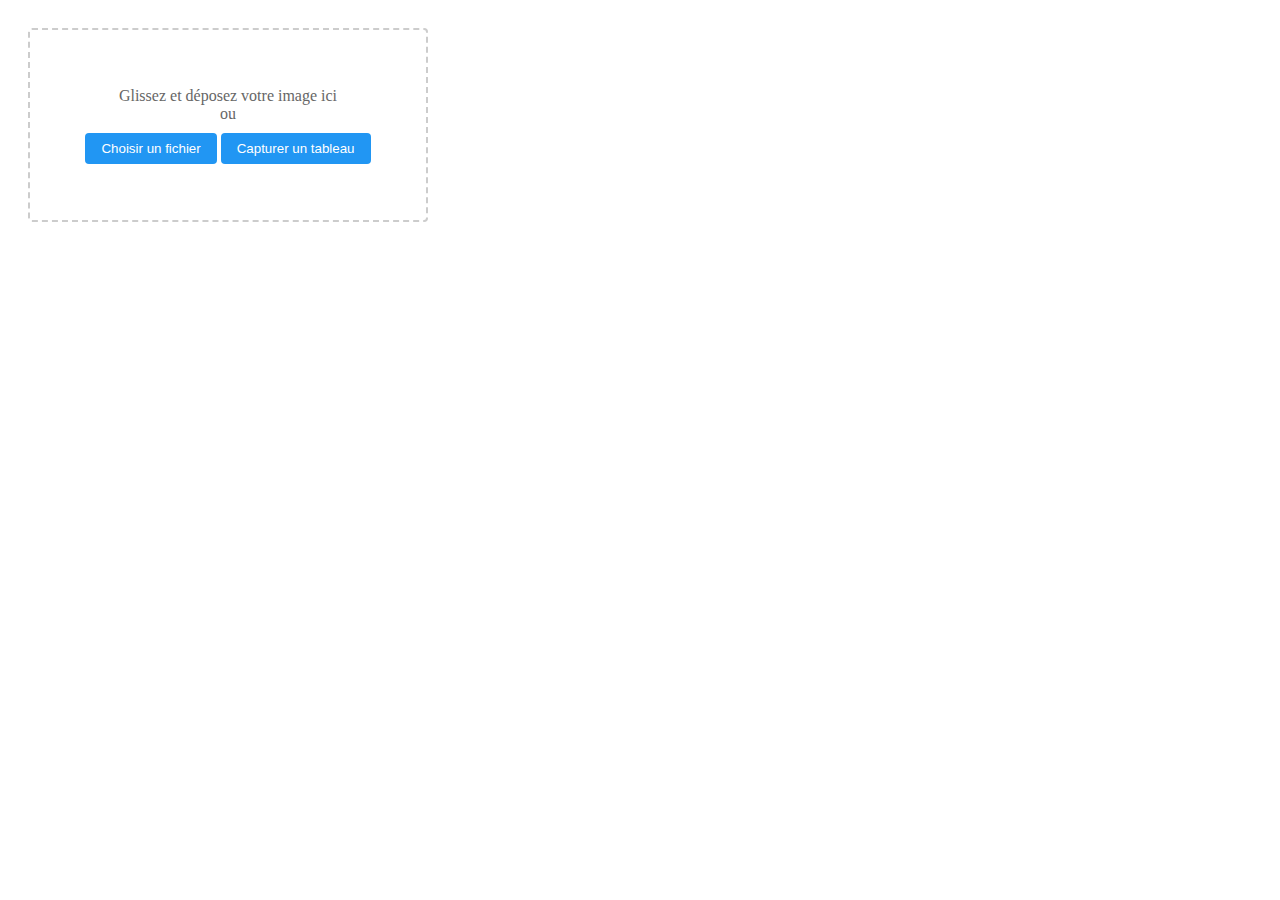
<file: src/extension/popup/popup.html>
<!DOCTYPE html>
<meta charset="UTF-8">
<html>
<head>
  <title>Picky</title>
  <link rel="stylesheet" href="popup.css">
</head>
<body>
  <div class="container">
    <div id="drop-zone" class="drop-zone">
      <div class="drop-zone-text">
        Glissez et déposez votre image ici<br>ou<br>
        <button id="upload-btn">Choisir un fichier</button>
        <input type="file" id="file-input" accept="image/*" hidden>
        <button id="capture-btn">Capturer un tableau</button>
      </div>
    </div>
    
    <div id="loading" class="loading hidden">
      Traitement en cours...
    </div>

    <div id="error" class="error hidden">
    </div>

    <div id="open-window-div" class="open-window hidden">
      <button id="open-window" class="window-btn">Ouvrir le tableau en plein écran</button>
    </div>

    <div id="result" class="result hidden">
      <div class="table-container"></div>
      <div id="export-buttons" class="export-buttons hidden">
        <button class="export-btn" id="export-csv">Exporter en CSV</button>
        <button class="export-btn" id="export-json">Exporter en JSON</button>
    </div>
    </div>
  </div>
<script src="popup.js"></script>
</body>
</html>
</file>
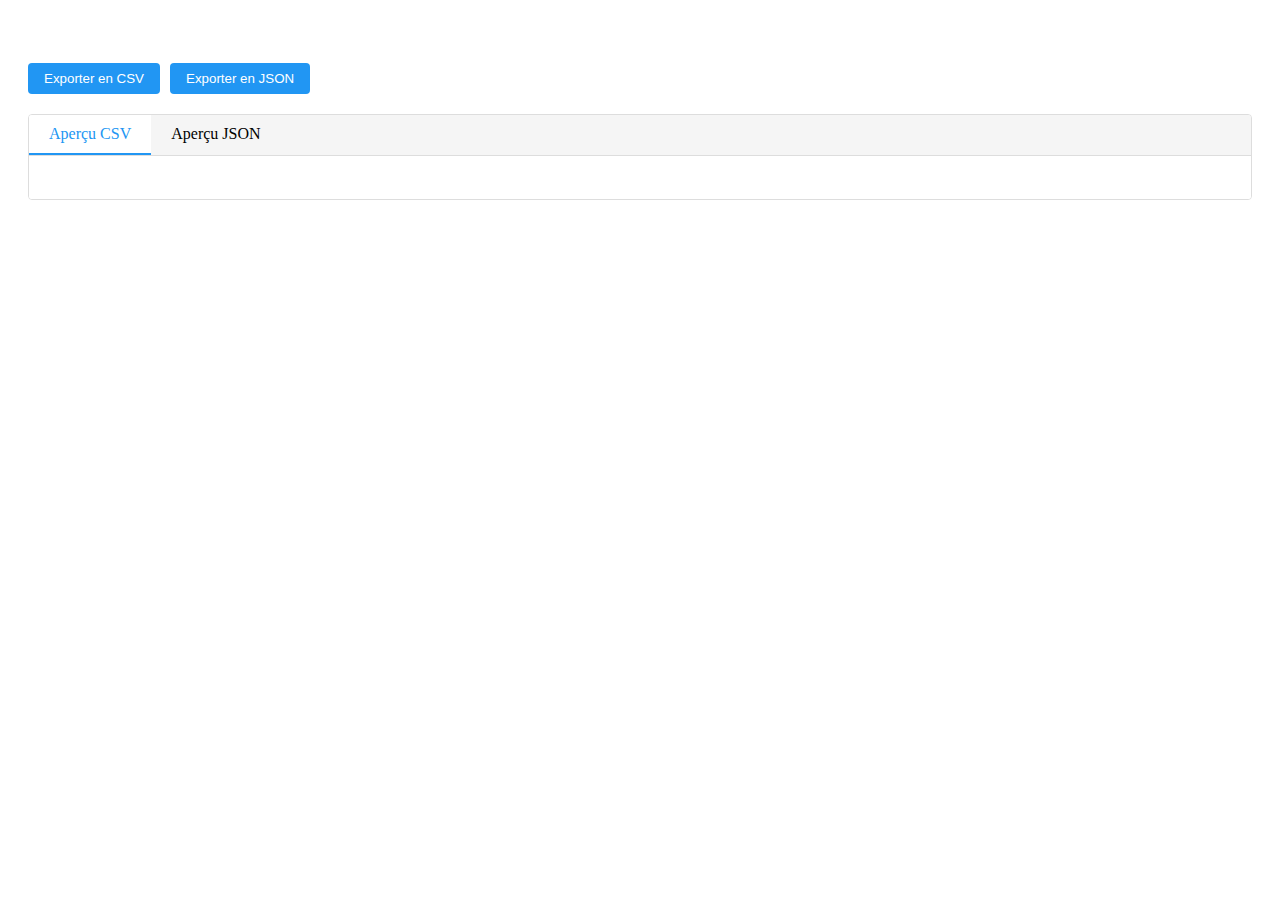
<file: src/extension/popup/table-window.html>
<!DOCTYPE html>
<meta charset="UTF-8">
<html>
<head>
    <title>Tableau en mode plein écran</title>
    <link rel="stylesheet" type="text/css" href="popup.css">
</head>
<body data-mode="window">
    <div class="container">
        <div id="result" class="result">
            <div class="table-container"></div>
            <div id="export-buttons" class="export-buttons hidden">
                <button class="export-btn" id="export-csv">Exporter en CSV</button>
                <button class="export-btn" id="export-json">Exporter en JSON</button>
            </div>
                <div id="preview-section" class="preview-section">
                    <div class="preview-tabs">
                        <div class="tab active" data-tab="csv">Aperçu CSV</div>
                        <div class="tab" data-tab="json">Aperçu JSON</div>
                    </div>
                    <div class="preview-content">
                        <div id="preview-csv" class="preview-panel active">
                            <pre><code class="preview-code"></code></pre>
                        </div>
                        <div id="preview-json" class="preview-panel">
                            <pre><code class="preview-code"></code></pre>
                        </div>
                    </div>
                </div>
            </div>
        </div>
    </div>
    <script src="popup.js"></script>
</body>
</html>
</file>
<file: docs/css/base.css>
﻿:root {
    --accent: 31, 117, 254;
    --accent-light: 146, 208, 80;
    --accent-dark: 38, 103, 205;
}

/* Init */
html, body { height: 100%; width: 100%; }

html {
    font: normal 10px system-ui, 'Segoe UI', 'Droid Sans', 'Lucida Grande', Helvetica, Arial, sans-serif;
    line-height: 1.25; color: #333; 
}

h1 {
    font-size: 4rem;
    font-weight: 300;
    line-height: 1;
    text-align: center;
    margin-bottom: 1em;
}

h2 {
    margin-top: 0; margin-bottom: 1em;
    font-size: 3rem; font-weight: 700;
    line-height: 1;
}

h3 {
    font-size: 2.2rem;
    font-weight: 600;
    line-height: 1;
    margin-bottom: 1em;
}

h4 {
    font-size: 1.8rem;
    margin-bottom: 0.5em;
    font-weight: 500;
}

p {
    line-height: 1.5;
}
p, li, a, td { font-size: 1.5em ; }

li li, li p, li a, li label, 
p a, 
label a, 
a p { font-size: 1em; }

li h3 { font-size: 1.2em; }

a { text-decoration: none; }

button { cursor: pointer; border: 0 none; background: none; outline: none; }
    button:disabled { cursor: default; }   

/* tables
----------------------------------------------------------*/
table { border-collapse: collapse; border-spacing: 0; border: 0; font: inherit;  margin: 0; vertical-align: baseline; } 

th { font-size: 1.6em; border: 0 none; padding-left: 0; }

td input[type="text"], 
td input[type="email"], 
td input[type="password"], 
td input[type="date"], 
td textarea { font-size: 1em; }

.left { float: left; }

.right { float: right; }

.clear-fix:after { content: "."; clear: both; display: block; height: 0; visibility: hidden; }

.noselect { -webkit-touch-callout: none; -webkit-user-select: none; -moz-user-select: none; -ms-user-select: none; user-select: none;  }

/* Fonts */
.font-tiny { font: normal 11px Verdana, Geneva, Tahoma, Arial, Helvetica, sans-serif; }

.font-ui { font-family: 'Segoe UI', 'Droid Sans', 'Lucida Grande', Helvetica, Arial, sans-serif; }

.font-lino { font-family: Forte, 'Forte MT Std', Arial, sans-serif; }

/* links */
.link, .link--nav { color: #005eff; } 
    .link:hover { color: #004fd7; }
    .link:visited { color: #5687da; }

/* buttons */
.btn {
    text-align: center;
    box-sizing: border-box;
    border: 0 none;
    font: 600 1.6em 'Segoe UI', 'Droid Sans', Ubuntu, 'Lucida Grande', Helvetica, Arial, sans-serif;
}
    .btn:active { 
        -webkit-transition: 0.2s; transition: 0.2s; 
        -webkit-transform: scale(0.96); -ms-transform: scale(0.96); transform: scale(0.98); 
        box-shadow: none; 
    }


/* Reset */

.bare { margin: 0; padding: 0; }

.bare-list { margin: 0; padding: 0; list-style: none; }

.bare-link { color: inherit; text-decoration: none; }

.block { display: block!important; }

.inline { display: inline-block!important; }

.hidden { display: none!important; }

.fit-content { overflow: hidden; white-space: nowrap; text-overflow: ellipsis; }

* {
    box-sizing: border-box;
}
</file>
<file: docs/css/style.css>
.content-wrapper {
    padding-left: 5%;
    padding-right: 5%;
}

.page-header {
    display: flex; flex-direction: column; align-items: center;
    padding-top: 24px; padding-bottom: 24px;
    background-color: #f5f5f5;
}

.logo {
    display: block;
}

.page-title {
    line-height: 1.25;
    margin-bottom: 12px;
}

.project-infos {
    display: flex; 
    margin-bottom: 12px;
}

    .info {
        display: flex; align-items: center;
        margin-right: 12px;
        color: #fff;
        font-size: 1.6em; font-weight: 500;
        background-color: #404040;    
        border-radius: 4px;
        overflow: hidden;
    }
    .info .ico {
        display: block;
        margin-right: 6px;
        padding: 8px 12px;
        width: 42px; height: 100%;
        color: #fff;
    }
    .info.supervisor .ico {
        background-color: #FF5653;    
    }
    .info.team .ico {
        background-color: rgb(var(--accent));    
    }

    .info .content {
        padding-left: 6px; padding-right: 6px;
    }

    
.project-links {
    display: flex; 
}
    .project-link:not(:last-child) {
        margin-right: 6px;
    }

    .project-link a {
        display: flex; place-items: center;
        height: 100%;
        padding: 8px 12px;
        border-radius: 180px;
        font-weight: bold;
        color: #fff;
        transition: .2s;
    }
        .project-link a.disabled {
            pointer-events: none; /* Prevents clicking */
            cursor: not-allowed;  /* Shows a not-allowed cursor */
            color: #c0c0c0;          /* Changes the color to indicate it's disabled */
            opacity: 0.7;
        }

    .repo a {
        background-color: rgb(var(--accent));
    }

    .doc a {
        background-color: #232425;
    }

        .project-link .ico {
            display: inline-block;
            margin-left: 6px;
            height: 18px; width: 18px;
            transition: .2s;
            transition-property: transform;
        }
        
        .project-link a:hover {
            background-color: rgb(var(--accent-dark));
        }

            .project-link a:hover .ico {
                transform: scale(1.1) translateX(2px);
            }


.page-footer {
    padding-top: 24px; padding-bottom: 30px;
    background-color: #232425;
    color: #fff;
    text-align: center;
}

    .page-footer a {
        color: inherit;
        font-weight: 500;
        text-decoration: underline;
    }

.page-body {
    padding-top: 24px;
}


.progress-section {
    background-color: #eee;
    padding-top: 24px;
    padding-bottom: 60px;
}

.progress-section-header {
    text-align: center;
}

.phases {
    display: flex;
    width: 100%;
}

.phase {
    padding-top: 12px;
    padding-bottom: 4px;
    text-align: left;
    text-transform: uppercase;
    font-size: 1.7em;
}

    .phase:nth-child(1) { width: 15%; }
    .phase:nth-child(2) { width: 30%; }
    .phase:nth-child(3) { width: 45%; }
    .phase:nth-child(4) { width: 10%; }

    .phase.current {
        font-weight: 500;
        color: rgb(var(--accent));
    }

.timeline {   
    border-radius: 180px;
    height: 18px;
}

.week {
    margin-top: 24px;
    padding: 18px 2% 12px;
    border-radius: 12px;
    background-color: #fefefe;
}

.week-header {
    color: #444;
}
    .week-header p {
        margin: 0;
        font-size: 1.6em; font-weight: 500;
    }

    .week-title {
        margin: 0;
        font-size: 2em; font-weight: bold;
        color: rgb(var(--accent-dark));
    }

.week-content {
    color: #333;
}

    .week-content .title {
        margin-top: 8px; margin-bottom: 2px;
        font-size: 1.6em;
        color: rgb(var(--accent));
        text-transform: uppercase;
    }

    .week-content p {
        margin: 0;
        line-height: 1.5;
    }

    .week-content ul {
        margin: 0;
    }

    .week-content li {
        line-height: 1.5;
    }
.centered-image{
    width: 400px;
    display: block;
    margin-left: auto;
    margin-right: auto;
}

.large-centered-image{
    width: 650px;
    display: block;
    margin-left: auto;
    margin-right: auto;
}
</file>
<file: src/extension/popup/popup.css>
.container {
  width: 400px;
  padding: 20px;
  max-height: 600px;
  display: flex;
  flex-direction: column;
}

.drop-zone {
  border: 2px dashed #ccc;
  border-radius: 4px;
  padding: 20px;
  text-align: center;
  margin-bottom: 20px;
  min-height: 150px;
  display: flex;
  align-items: center;
  justify-content: center;
}

.drop-zone.dragover {
  background-color: #e1f5fe;
  border-color: #2196f3;
}

.drop-zone-text {
  color: #666;
}

#upload-btn, #capture-btn {
  background-color: #2196f3;
  color: white;
  border: none;
  padding: 8px 16px;
  border-radius: 4px;
  cursor: pointer;
  margin-top: 10px;
}

.loading {
  text-align: center;
  margin: 20px 0;
}

.error {
  background-color: #ffebee;
  color: #c62828;
  padding: 10px;
  border-radius: 4px;
  margin: 10px 0;
  white-space: pre-wrap;
}

.result {
  margin-top: 20px;
}

.hidden {
  display: none;
}

table {
  width: 100%;
  border-collapse: collapse;
  margin-top: 10px;
}

th, td {
  border: 1px solid #ddd;
  text-align: left;
  position: relative;
}

td {
  padding: 0;
}

th {
  padding: 8px;
  background-color: #f5f5f5;
}

.editable-cell {
  cursor: pointer;
  min-height: 1.2em;
  white-space: pre-wrap;
  padding: 8px;
  transition: background-color 0.1s ease;
  box-sizing: border-box;
}

.editable-cell:hover {
  background-color: #f5f5f5;
}

.editing {
  padding: 0;
}

.cell-editor {
  position: absolute;
  top: 0;
  left: 0;
  width: 100%;
  height: 100%;
  padding: 8px;
  margin: 0;
  border: 2px solid #2196f3;
  outline: none;
  font-family: inherit;
  font-size: inherit;
  background: white;
  box-sizing: border-box;
  resize: none;
}

.open-window {
  margin-bottom: 10px;
}

.window-btn {
  background-color: #4CAF50;
  color: white;
  border: none;
  padding: 8px 16px;
  border-radius: 4px;
  cursor: pointer;
}

.table-container {
  position: relative;
  overflow: auto;
  max-height: 400px;
  max-width: 100%;
}

.table-container.selecting {
  user-select: none;
}

.export-buttons {
  display: flex;
  gap: 10px;
  margin-top: 15px;
}

.export-btn {
  background-color: #2196f3;
  color: white;
  border: none;
  padding: 8px 16px;
  border-radius: 4px;
  cursor: pointer;
}

.export-btn:hover {
  background-color: #1976d2;
}

/* Styles pour la barre de défilement */
.table-container::-webkit-scrollbar {
  width: 8px;
  height: 8px;
}

.table-container::-webkit-scrollbar-track {
  background: #f1f1f1;
  border-radius: 4px;
}

.table-container::-webkit-scrollbar-thumb {
  background: #888;
  border-radius: 4px;
}

.table-container::-webkit-scrollbar-thumb:hover {
  background: #555;
}

.container.disabled {
  pointer-events: none;
  opacity: 0.5;
}

body[data-mode="window"] .container {
  width: 100%;
  height: 100vh;
  max-height: none;
  margin: 0;
  padding: 20px;
  box-sizing: border-box;
}

body[data-mode="window"] .table-container {
  max-height: calc(100vh - 100px);
}

body[data-mode="window"] .export-buttons {
  margin-bottom: 20px;
}

/* Style pour les boutons de suppression */
.delete-button {
  display: none;
  position: absolute;
  width: 20px;
  height: 20px;
  background-color: #ff4444;
  color: white;
  border: none;
  border-radius: 50%;
  cursor: pointer;
  font-size: 12px;
  line-height: 1;
  padding: 0;
  align-items: center;
  justify-content: center;
  z-index: 100;
  visibility: visible;
}

.delete-button:hover {
  background-color: #cc0000;
}

.delete-column {
  top: -25px;
}

.delete-row {
  left: -25px;
}

table {
  margin: 30px 0 0 30px;
  position: relative;
}

/* Style pour la modal de confirmation */
.modal {
  display: none;
  position: fixed;
  top: 50%;
  left: 50%;
  transform: translate(-50%, -50%);
  background: white;
  padding: 20px;
  border-radius: 8px;
  box-shadow: 0 2px 10px rgba(0,0,0,0.1);
  z-index: 1000;
}

.modal-backdrop {
  display: none;
  position: fixed;
  top: 0;
  left: 0;
  width: 100%;
  height: 100%;
  background: rgba(0,0,0,0.5);
  z-index: 999;
}

.modal-buttons {
  display: flex;
  gap: 10px;
  margin-top: 15px;
  justify-content: flex-end;
}

/* Style la fonctionnalite de merge */
.editable-cell.selected {
  background-color: rgba(33, 150, 243, 0.2);
  outline: 2px solid #2196f3;
  outline-offset: -2px;
}

.context-menu {
  display: none;
  position: fixed;
  background: white;
  border: 1px solid #ddd;
  border-radius: 4px;
  box-shadow: 0 2px 5px rgba(0,0,0,0.2);
  padding: 5px 0;
  z-index: 1000;
}

.context-menu-item {
  padding: 8px 15px;
  cursor: pointer;
  white-space: nowrap;
}

.context-menu-item:hover {
  background-color: #f5f5f5;
}

.merged-cell {
  background-color: #fafafa;
}

.merged-source {
  border-right: none;
}

.merged-target {
  border-left: none;
}

.merged-source.merge-end {
  border-right: 1px solid #ddd; /* Même style que les bordures normales */
}

/* Style pour indiquer les cellules sélectionnables */
.editable-cell.selectable {
  cursor: pointer;
  background-color: #f8f9fa;
}

.editable-cell.invalid-selection {
  background-color: rgba(244, 67, 54, 0.1);
  border: 2px solid #f44336;
}

/* Style pour la prévisualisation */
.preview-section {
  margin-top: 20px;
  border: 1px solid #ddd;
  border-radius: 4px;
  overflow: hidden;
}

.preview-tabs {
  display: flex;
  background: #f5f5f5;
  border-bottom: 1px solid #ddd;
}

.tab {
  padding: 10px 20px;
  cursor: pointer;
  border-bottom: 2px solid transparent;
}

.tab.active {
  background: white;
  border-bottom: 2px solid #2196f3;
  color: #2196f3;
}

.preview-content {
  max-height: 300px;
  overflow: auto;
}

.preview-panel {
  display: none;
  padding: 15px;
  background: white;
}

.preview-panel.active {
  display: block;
}

.preview-code {
  font-family: monospace;
  white-space: pre;
  overflow-x: auto;
}
</file>
